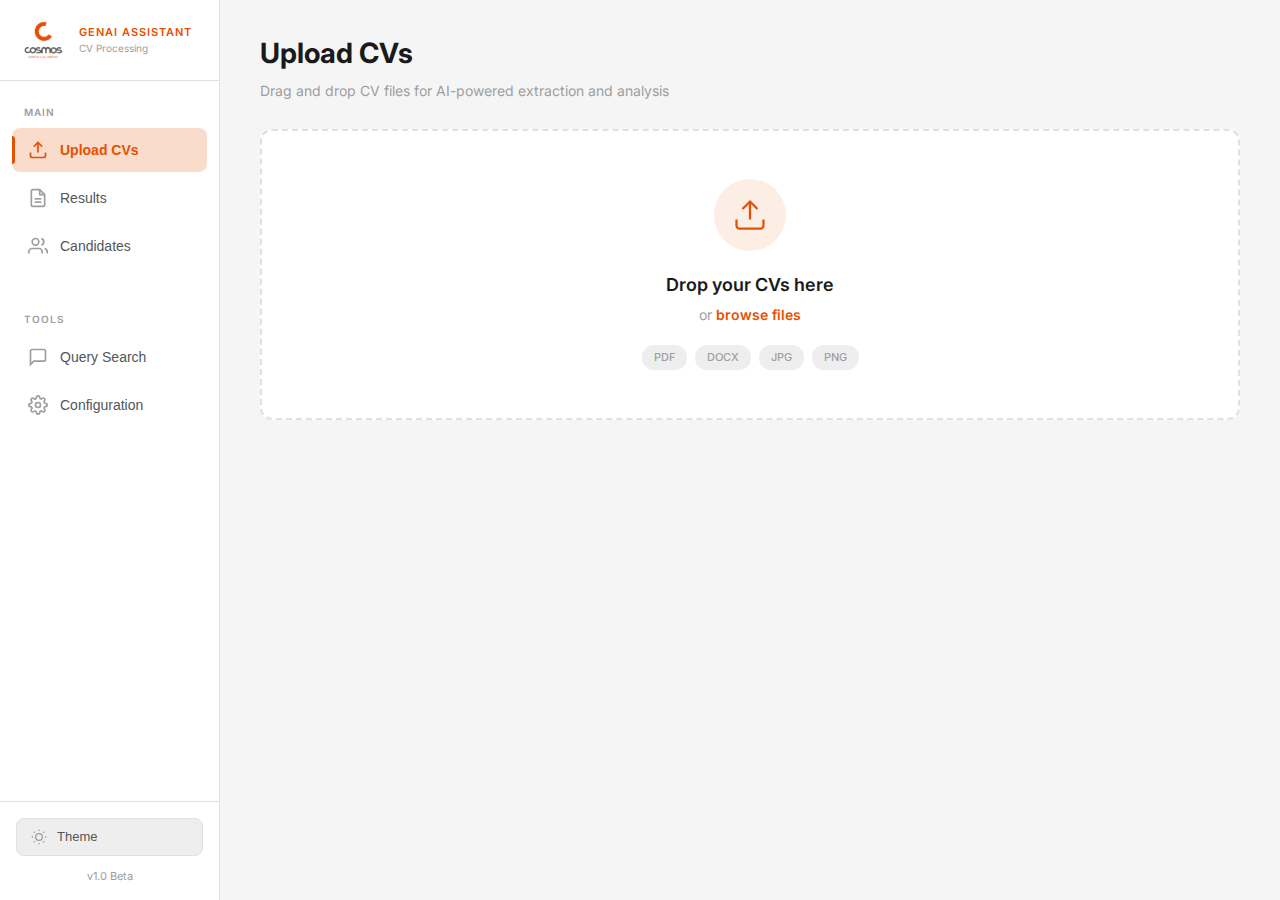
<file: frontend/testing/index.html>
<!DOCTYPE html>
<html lang="en" data-theme="light">
<head>
    <meta charset="UTF-8">
    <meta name="viewport" content="width=device-width, initial-scale=1.0">
    <title>Cosmos HR - CV Processing</title>
    <link rel="stylesheet" href="styles.css">
    <link rel="preconnect" href="https://fonts.googleapis.com">
    <link rel="preconnect" href="https://fonts.gstatic.com" crossorigin>
    <link href="https://fonts.googleapis.com/css2?family=Inter:wght@300;400;500;600;700;800&display=swap" rel="stylesheet">
</head>
<body>
    <div class="app-container">
        <!-- Left Sidebar Navigation - 15% width -->
        <nav class="sidebar">
            <div class="sidebar-header">
                <img src="logo.png" alt="Cosmos" class="logo-image">
                <div class="logo-text">
                    <span class="logo-name">GenAI Assistant</span>
                    <span class="logo-tagline">CV Processing</span>
                </div>
            </div>

            <div class="nav-section">
                <div class="nav-label-header">MAIN</div>

                <button class="nav-item active" data-page="upload">
                    <div class="nav-icon">
                        <svg viewBox="0 0 24 24" fill="none" stroke="currentColor" stroke-width="2">
                            <path d="M21 15v4a2 2 0 0 1-2 2H5a2 2 0 0 1-2-2v-4"></path>
                            <polyline points="17 8 12 3 7 8"></polyline>
                            <line x1="12" y1="3" x2="12" y2="15"></line>
                        </svg>
                    </div>
                    <span class="nav-text">Upload CVs</span>
                </button>

                <button class="nav-item" data-page="results">
                    <div class="nav-icon">
                        <svg viewBox="0 0 24 24" fill="none" stroke="currentColor" stroke-width="2">
                            <path d="M14 2H6a2 2 0 0 0-2 2v16a2 2 0 0 0 2 2h12a2 2 0 0 0 2-2V8z"></path>
                            <polyline points="14 2 14 8 20 8"></polyline>
                            <line x1="16" y1="13" x2="8" y2="13"></line>
                            <line x1="16" y1="17" x2="8" y2="17"></line>
                        </svg>
                    </div>
                    <span class="nav-text">Results</span>
                    <span class="nav-badge" id="resultsBadge" style="display: none;">0</span>
                </button>

                <button class="nav-item" data-page="candidates">
                    <div class="nav-icon">
                        <svg viewBox="0 0 24 24" fill="none" stroke="currentColor" stroke-width="2">
                            <path d="M17 21v-2a4 4 0 0 0-4-4H5a4 4 0 0 0-4 4v2"></path>
                            <circle cx="9" cy="7" r="4"></circle>
                            <path d="M23 21v-2a4 4 0 0 0-3-3.87"></path>
                            <path d="M16 3.13a4 4 0 0 1 0 7.75"></path>
                        </svg>
                    </div>
                    <span class="nav-text">Candidates</span>
                    <span class="nav-badge" id="candidatesBadge" style="display: none;">0</span>
                </button>
            </div>

            <div class="nav-section">
                <div class="nav-label-header">TOOLS</div>

                <button class="nav-item" data-page="chat">
                    <div class="nav-icon">
                        <svg viewBox="0 0 24 24" fill="none" stroke="currentColor" stroke-width="2">
                            <path d="M21 15a2 2 0 0 1-2 2H7l-4 4V5a2 2 0 0 1 2-2h14a2 2 0 0 1 2 2z"></path>
                        </svg>
                    </div>
                    <span class="nav-text">Query Search</span>
                </button>

                <button class="nav-item" data-page="prompt">
                    <div class="nav-icon">
                        <svg viewBox="0 0 24 24" fill="none" stroke="currentColor" stroke-width="2">
                            <circle cx="12" cy="12" r="3"></circle>
                            <path d="M19.4 15a1.65 1.65 0 0 0 .33 1.82l.06.06a2 2 0 0 1 0 2.83 2 2 0 0 1-2.83 0l-.06-.06a1.65 1.65 0 0 0-1.82-.33 1.65 1.65 0 0 0-1 1.51V21a2 2 0 0 1-2 2 2 2 0 0 1-2-2v-.09A1.65 1.65 0 0 0 9 19.4a1.65 1.65 0 0 0-1.82.33l-.06.06a2 2 0 0 1-2.83 0 2 2 0 0 1 0-2.83l.06-.06a1.65 1.65 0 0 0 .33-1.82 1.65 1.65 0 0 0-1.51-1H3a2 2 0 0 1-2-2 2 2 0 0 1 2-2h.09A1.65 1.65 0 0 0 4.6 9a1.65 1.65 0 0 0-.33-1.82l-.06-.06a2 2 0 0 1 0-2.83 2 2 0 0 1 2.83 0l.06.06a1.65 1.65 0 0 0 1.82.33H9a1.65 1.65 0 0 0 1-1.51V3a2 2 0 0 1 2-2 2 2 0 0 1 2 2v.09a1.65 1.65 0 0 0 1 1.51 1.65 1.65 0 0 0 1.82-.33l.06-.06a2 2 0 0 1 2.83 0 2 2 0 0 1 0 2.83l-.06.06a1.65 1.65 0 0 0-.33 1.82V9a1.65 1.65 0 0 0 1.51 1H21a2 2 0 0 1 2 2 2 2 0 0 1-2 2h-.09a1.65 1.65 0 0 0-1.51 1z"></path>
                        </svg>
                    </div>
                    <span class="nav-text">Configuration</span>
                </button>
            </div>

            <div class="sidebar-footer">
                <button class="theme-toggle" id="themeToggle" title="Toggle theme">
                    <svg class="sun-icon" viewBox="0 0 24 24" fill="none" stroke="currentColor" stroke-width="2">
                        <circle cx="12" cy="12" r="5"></circle>
                        <path d="M12 1v2M12 21v2M4.22 4.22l1.42 1.42M18.36 18.36l1.42 1.42M1 12h2M21 12h2M4.22 19.78l1.42-1.42M18.36 5.64l1.42-1.42"></path>
                    </svg>
                    <svg class="moon-icon" viewBox="0 0 24 24" fill="none" stroke="currentColor" stroke-width="2">
                        <path d="M21 12.79A9 9 0 1 1 11.21 3 7 7 0 0 0 21 12.79z"></path>
                    </svg>
                    <span>Theme</span>
                </button>
                <div class="version-info">v1.0 Beta</div>
            </div>
        </nav>

        <!-- Main Content Area -->
        <main class="main-area">
            <!-- Page Content -->
            <div class="page-wrapper">
                <!-- Upload Page -->
                <section class="page active" id="uploadPage">
                    <div class="page-header">
                        <h1>Upload CVs</h1>
                        <p>Drag and drop CV files for AI-powered extraction and analysis</p>
                    </div>

                    <div class="upload-area" id="dropzone">
                        <div class="upload-content">
                            <div class="upload-icon-wrapper">
                                <div class="upload-icon-bg"></div>
                                <svg class="upload-icon" viewBox="0 0 24 24" fill="none" stroke="currentColor" stroke-width="1.5">
                                    <path d="M21 15v4a2 2 0 0 1-2 2H5a2 2 0 0 1-2-2v-4"></path>
                                    <polyline points="17 8 12 3 7 8"></polyline>
                                    <line x1="12" y1="3" x2="12" y2="15"></line>
                                </svg>
                            </div>
                            <h3>Drop your CVs here</h3>
                            <p>or <label for="fileInput" class="browse-link">browse files</label></p>
                            <div class="file-types">
                                <span class="file-type-badge">PDF</span>
                                <span class="file-type-badge">DOCX</span>
                                <span class="file-type-badge">JPG</span>
                                <span class="file-type-badge">PNG</span>
                            </div>
                        </div>
                        <input type="file" id="fileInput" multiple accept=".pdf,.docx,.doc,.jpg,.jpeg,.png" style="display: none;">
                    </div>

                    <!-- File Queue -->
                    <div class="file-queue" id="fileQueue" style="display: none;">
                        <div class="queue-header">
                            <div class="queue-title">
                                <h3>Upload Queue</h3>
                                <span class="queue-count" id="queueCount">0 files</span>
                            </div>
                            <div class="queue-actions">
                                <button class="btn btn-ghost" id="clearQueue">Clear All</button>
                                <button class="btn btn-primary" id="startUpload">
                                    <svg viewBox="0 0 24 24" fill="none" stroke="currentColor" stroke-width="2">
                                        <polygon points="5 3 19 12 5 21 5 3"></polygon>
                                    </svg>
                                    Start Processing
                                </button>
                            </div>
                        </div>
                        <div class="queue-list" id="queueList"></div>
                    </div>

                    <!-- Processing Status -->
                    <div class="processing-section" id="processingStatus" style="display: none;">
                        <div class="section-header">
                            <h3>Processing Status</h3>
                            <div class="overall-stats">
                                <span class="stat-pill" id="completedCount">0 completed</span>
                                <span class="stat-pill processing" id="processingCount">0 processing</span>
                            </div>
                        </div>
                        <div class="status-grid" id="statusList"></div>
                    </div>
                </section>

                <!-- Results Page -->
                <section class="page" id="resultsPage">
                    <div class="page-header">
                        <h1>Extraction Results</h1>
                        <p>View extracted candidate information from processed CVs</p>
                    </div>

                    <div class="results-container" id="resultsContainer">
                        <div class="empty-state" id="noResults">
                            <div class="empty-icon">
                                <svg viewBox="0 0 24 24" fill="none" stroke="currentColor" stroke-width="1.5">
                                    <path d="M14 2H6a2 2 0 0 0-2 2v16a2 2 0 0 0 2 2h12a2 2 0 0 0 2-2V8z"></path>
                                    <polyline points="14 2 14 8 20 8"></polyline>
                                </svg>
                            </div>
                            <h3>No results yet</h3>
                            <p>Upload and process CVs to see extraction results</p>
                        </div>

                        <div class="candidate-tabs" id="candidateTabs" style="display: none;">
                            <div class="tabs-header" id="tabsHeader"></div>
                            <div class="tabs-content" id="tabsContent"></div>
                        </div>
                    </div>
                </section>

                <!-- Candidates Database Page -->
                <section class="page" id="candidatesPage">
                    <div class="page-header">
                        <div class="page-header-row">
                            <div>
                                <h1>Candidates Database</h1>
                                <p>All uploaded CVs organized by role</p>
                            </div>
                            <button class="btn btn-primary" id="refreshCandidates">
                                <svg viewBox="0 0 24 24" fill="none" stroke="currentColor" stroke-width="2">
                                    <polyline points="23 4 23 10 17 10"></polyline>
                                    <path d="M20.49 15a9 9 0 1 1-2.12-9.36L23 10"></path>
                                </svg>
                                Refresh
                            </button>
                        </div>
                    </div>

                    <!-- Search and Filter -->
                    <div class="candidates-toolbar">
                        <div class="search-box">
                            <svg viewBox="0 0 24 24" fill="none" stroke="currentColor" stroke-width="2">
                                <circle cx="11" cy="11" r="8"></circle>
                                <line x1="21" y1="21" x2="16.65" y2="16.65"></line>
                            </svg>
                            <input type="text" id="candidateSearch" placeholder="Search candidates...">
                        </div>
                        <div class="filter-group">
                            <select id="roleFilter">
                                <option value="">All Roles</option>
                            </select>
                            <select id="sortOrder">
                                <option value="newest">Newest First</option>
                                <option value="oldest">Oldest First</option>
                                <option value="name">Name A-Z</option>
                            </select>
                        </div>
                    </div>

                    <!-- Candidates Loading State -->
                    <div class="candidates-loading" id="candidatesLoading" style="display: none;">
                        <div class="spinner"></div>
                        <span>Loading candidates...</span>
                    </div>

                    <!-- Candidates Empty State -->
                    <div class="candidates-empty" id="candidatesEmpty">
                        <div class="empty-icon">
                            <svg viewBox="0 0 24 24" fill="none" stroke="currentColor" stroke-width="1.5">
                                <path d="M17 21v-2a4 4 0 0 0-4-4H5a4 4 0 0 0-4 4v2"></path>
                                <circle cx="9" cy="7" r="4"></circle>
                                <path d="M23 21v-2a4 4 0 0 0-3-3.87"></path>
                                <path d="M16 3.13a4 4 0 0 1 0 7.75"></path>
                            </svg>
                        </div>
                        <h3>No candidates yet</h3>
                        <p>Upload CVs to see them here</p>
                    </div>

                    <!-- Candidates List by Role -->
                    <div class="candidates-by-role" id="candidatesByRole"></div>

                    <!-- Delete Confirmation Modal -->
                    <div class="modal-overlay" id="deleteModal" style="display: none;">
                        <div class="modal">
                            <div class="modal-header">
                                <h3>Delete Candidate</h3>
                                <button class="modal-close" id="closeDeleteModal">&times;</button>
                            </div>
                            <div class="modal-body">
                                <p>Are you sure you want to delete <strong id="deleteCandidateName"></strong>?</p>
                                <p class="modal-warning">This action cannot be undone.</p>
                            </div>
                            <div class="modal-footer">
                                <button class="btn btn-ghost" id="cancelDelete">Cancel</button>
                                <button class="btn btn-danger" id="confirmDelete">Delete</button>
                            </div>
                        </div>
                    </div>
                </section>

                <!-- Chat/Query Page -->
                <section class="page" id="chatPage">
                    <div class="page-header">
                        <h1>Query Search</h1>
                        <p>Search candidates using natural language in Greek or English</p>
                    </div>

                    <div class="chat-container">
                        <div class="chat-messages" id="chatMessages">
                            <div class="message system">
                                <div class="message-content">
                                    <p>Ask questions about candidates in Greek or English. <strong>🤖 HR Intelligence</strong> will analyze and rank results:</p>
                                    <div class="example-queries">
                                        <button class="example-query">"Candidates with Excel experience"</button>
                                        <button class="example-query">"Υποψήφιοι με SAP"</button>
                                        <button class="example-query">"Λογιστές με 5+ χρόνια εμπειρίας"</button>
                                        <button class="example-query">"Mechanical engineers with Python"</button>
                                    </div>
                                </div>
                            </div>
                        </div>
                        <div class="chat-input-area">
                            <input type="text" id="chatInput" placeholder="Type your query..." autocomplete="off">
                            <button class="btn btn-primary btn-icon" id="sendMessage">
                                <svg viewBox="0 0 24 24" fill="none" stroke="currentColor" stroke-width="2">
                                    <line x1="22" y1="2" x2="11" y2="13"></line>
                                    <polygon points="22 2 15 22 11 13 2 9 22 2"></polygon>
                                </svg>
                            </button>
                        </div>
                    </div>
                </section>

                <!-- Configuration Page -->
                <section class="page" id="promptPage">
                    <div class="page-header">
                        <h1>LLM Configuration</h1>
                        <p>AI extraction rules, mappings, and classification settings</p>
                    </div>

                    <div class="config-grid">
                        <div class="config-card">
                            <div class="config-card-header">
                                <svg viewBox="0 0 24 24" fill="none" stroke="currentColor" stroke-width="2">
                                    <path d="M14.7 6.3a1 1 0 0 0 0 1.4l1.6 1.6a1 1 0 0 0 1.4 0l3.77-3.77a6 6 0 0 1-7.94 7.94l-6.91 6.91a2.12 2.12 0 0 1-3-3l6.91-6.91a6 6 0 0 1 7.94-7.94l-3.76 3.76z"></path>
                                </svg>
                                <h3>Extraction Rules</h3>
                            </div>
                            <div class="config-card-content">
                                <ul class="rule-list">
                                    <li>Extract text EXACTLY as written in CV</li>
                                    <li>Never use "Unknown" placeholders</li>
                                    <li>Keep original Greek text intact</li>
                                    <li>Extract skills from job descriptions</li>
                                    <li>Map certifications vs training correctly</li>
                                </ul>
                            </div>
                        </div>

                        <div class="config-card">
                            <div class="config-card-header">
                                <svg viewBox="0 0 24 24" fill="none" stroke="currentColor" stroke-width="2">
                                    <polyline points="22 12 18 12 15 21 9 3 6 12 2 12"></polyline>
                                </svg>
                                <h3>Data Classification</h3>
                            </div>
                            <div class="config-card-content">
                                <div class="classification-grid">
                                    <div class="class-item"><span class="class-badge software">Software</span> Excel, SAP, AutoCAD</div>
                                    <div class="class-item"><span class="class-badge cert">Certifications</span> ISO, PMP, AWS Certified</div>
                                    <div class="class-item"><span class="class-badge training">Training</span> Seminars, workshops</div>
                                    <div class="class-item"><span class="class-badge skill">Skills</span> Technical & soft skills</div>
                                </div>
                            </div>
                        </div>

                        <div class="config-card">
                            <div class="config-card-header">
                                <svg viewBox="0 0 24 24" fill="none" stroke="currentColor" stroke-width="2">
                                    <circle cx="12" cy="12" r="10"></circle>
                                    <path d="M2 12h20M12 2a15.3 15.3 0 0 1 4 10 15.3 15.3 0 0 1-4 10 15.3 15.3 0 0 1-4-10 15.3 15.3 0 0 1 4-10z"></path>
                                </svg>
                                <h3>Greek Mappings</h3>
                            </div>
                            <div class="config-card-content">
                                <div class="mapping-list">
                                    <div class="mapping-row"><span>Skill Levels</span><span class="mapping-value">beginner...expert</span></div>
                                    <div class="mapping-row"><span>Language Proficiency</span><span class="mapping-value">A1...C2, native</span></div>
                                    <div class="mapping-row"><span>Military Status</span><span class="mapping-value">completed, exempt</span></div>
                                </div>
                            </div>
                        </div>
                    </div>
                </section>
            </div>
        </main>
    </div>

    <script src="app.js"></script>
</body>
</html>
</file>
<file: frontend/testing/styles.css>
/* =============================================================================
   Cosmos HR - CV Processing UI
   Brand Colors: Orange #E65100, Gray #53565A
   Left sidebar navigation (15% width)
   ============================================================================= */

/* CSS Variables - Cosmos Brand */
:root {
    /* Cosmos Brand Colors */
    --cosmos-orange: #E65100;
    --cosmos-orange-dark: #BF4400;
    --cosmos-orange-light: #FF6D1A;
    --cosmos-gray: #53565A;
    --cosmos-gray-light: #707479;
    --cosmos-gray-dark: #3D3F42;

    /* Accent = Cosmos Orange */
    --accent: var(--cosmos-orange);
    --accent-dark: var(--cosmos-orange-dark);
    --accent-light: var(--cosmos-orange-light);
    --accent-glow: rgba(230, 81, 0, 0.2);

    /* Light Theme */
    --bg-primary: #F5F5F5;
    --bg-secondary: #FFFFFF;
    --bg-tertiary: #EEEEEE;
    --bg-card: #FFFFFF;
    --bg-glass: rgba(255, 255, 255, 0.95);
    --bg-sidebar: #FFFFFF;

    --text-primary: #1A1A1A;
    --text-secondary: var(--cosmos-gray);
    --text-muted: #9E9E9E;
    --text-sidebar: var(--cosmos-gray);
    --text-sidebar-muted: #9E9E9E;

    --border-color: #E0E0E0;
    --border-light: #F0F0F0;

    --shadow-sm: 0 1px 3px rgba(0, 0, 0, 0.08);
    --shadow-md: 0 4px 12px rgba(0, 0, 0, 0.1);
    --shadow-lg: 0 8px 30px rgba(0, 0, 0, 0.12);
    --shadow-glow: 0 4px 20px var(--accent-glow);

    /* Status Colors */
    --success: #4CAF50;
    --success-bg: rgba(76, 175, 80, 0.1);
    --warning: #FF9800;
    --warning-bg: rgba(255, 152, 0, 0.1);
    --error: #F44336;
    --error-bg: rgba(244, 67, 54, 0.1);
    --info: #2196F3;
    --info-bg: rgba(33, 150, 243, 0.1);

    /* Sizing */
    --sidebar-width: 15%;
    --sidebar-min-width: 220px;
    --radius-sm: 6px;
    --radius-md: 8px;
    --radius-lg: 12px;
    --radius-xl: 16px;

    /* Transitions */
    --transition-fast: 150ms ease;
    --transition-normal: 250ms ease;
    --transition-slow: 400ms ease;
}

/* Dark Theme */
[data-theme="dark"] {
    --bg-primary: #1A1A1A;
    --bg-secondary: #242424;
    --bg-tertiary: #2E2E2E;
    --bg-card: #242424;
    --bg-glass: rgba(36, 36, 36, 0.95);
    --bg-sidebar: #1A1A1A;

    --text-primary: #FAFAFA;
    --text-secondary: #BDBDBD;
    --text-muted: #757575;
    --text-sidebar: #FAFAFA;
    --text-sidebar-muted: #9E9E9E;

    --border-color: #424242;
    --border-light: #333333;

    --shadow-sm: 0 1px 3px rgba(0, 0, 0, 0.3);
    --shadow-md: 0 4px 12px rgba(0, 0, 0, 0.4);
    --shadow-lg: 0 8px 30px rgba(0, 0, 0, 0.5);
}

/* Reset */
*, *::before, *::after {
    box-sizing: border-box;
    margin: 0;
    padding: 0;
}

html {
    font-size: 16px;
    -webkit-font-smoothing: antialiased;
    -moz-osx-font-smoothing: grayscale;
}

body {
    font-family: 'Inter', -apple-system, BlinkMacSystemFont, 'Segoe UI', sans-serif;
    background: var(--bg-primary);
    color: var(--text-primary);
    line-height: 1.5;
    height: 100vh;
    overflow: hidden;
}

/* App Container - Sidebar on LEFT */
.app-container {
    display: flex;
    height: 100vh;
    overflow: hidden;
}

/* =============================================================================
   LEFT SIDEBAR - 15% WIDTH - COSMOS STYLE
   ============================================================================= */
.sidebar {
    width: var(--sidebar-width);
    min-width: var(--sidebar-min-width);
    background: var(--bg-sidebar);
    border-right: 1px solid var(--border-color);
    display: flex;
    flex-direction: column;
    padding: 0;
    height: 100%;
    overflow-y: auto;
}

/* Sidebar Header / Logo */
.sidebar-header {
    display: flex;
    align-items: center;
    gap: 12px;
    padding: 20px;
    border-bottom: 1px solid var(--border-color);
}

.logo-image {
    height: 40px;
    width: auto;
}

.logo-text {
    display: flex;
    flex-direction: column;
}

.logo-name {
    font-size: 11px;
    font-weight: 600;
    letter-spacing: 1px;
    color: var(--accent);
    text-transform: uppercase;
}

.logo-tagline {
    font-size: 10px;
    color: var(--text-muted);
}

/* Navigation Section */
.nav-section {
    padding: 16px 12px;
}

.nav-label-header {
    font-size: 10px;
    font-weight: 600;
    letter-spacing: 1px;
    color: var(--text-muted);
    padding: 8px 12px;
    text-transform: uppercase;
}

/* Navigation Items */
.nav-item {
    display: flex;
    align-items: center;
    gap: 12px;
    width: 100%;
    padding: 12px 16px;
    background: transparent;
    border: none;
    border-radius: var(--radius-md);
    cursor: pointer;
    transition: all var(--transition-fast);
    margin-bottom: 4px;
    position: relative;
}

.nav-item:hover {
    background: var(--bg-tertiary);
}

.nav-item.active {
    background: var(--accent-glow);
}

.nav-item.active::before {
    content: '';
    position: absolute;
    left: 0;
    top: 50%;
    transform: translateY(-50%);
    width: 3px;
    height: 28px;
    background: var(--accent);
    border-radius: 0 3px 3px 0;
}

.nav-icon {
    width: 20px;
    height: 20px;
    display: flex;
    align-items: center;
    justify-content: center;
    flex-shrink: 0;
}

.nav-icon svg {
    width: 20px;
    height: 20px;
    color: var(--text-muted);
    transition: color var(--transition-fast);
}

.nav-text {
    font-size: 14px;
    font-weight: 500;
    color: var(--text-sidebar);
    white-space: nowrap;
    text-align: left;
}

.nav-item:hover .nav-icon svg {
    color: var(--text-secondary);
}

.nav-item.active .nav-icon svg {
    color: var(--accent);
}

.nav-item.active .nav-text {
    color: var(--accent);
    font-weight: 600;
}

/* Navigation Badge */
.nav-badge {
    margin-left: auto;
    min-width: 20px;
    height: 20px;
    background: var(--accent);
    color: white;
    font-size: 11px;
    font-weight: 600;
    border-radius: 10px;
    display: flex;
    align-items: center;
    justify-content: center;
    padding: 0 6px;
}

/* Sidebar Footer */
.sidebar-footer {
    margin-top: auto;
    padding: 16px;
    border-top: 1px solid var(--border-color);
}

.theme-toggle {
    display: flex;
    align-items: center;
    gap: 10px;
    width: 100%;
    padding: 10px 14px;
    background: var(--bg-tertiary);
    border: 1px solid var(--border-color);
    border-radius: var(--radius-md);
    cursor: pointer;
    transition: all var(--transition-fast);
    margin-bottom: 12px;
}

.theme-toggle:hover {
    background: var(--bg-primary);
    border-color: var(--accent);
}

.theme-toggle svg {
    width: 16px;
    height: 16px;
    color: var(--text-muted);
}

.theme-toggle span {
    font-size: 13px;
    font-weight: 500;
    color: var(--text-secondary);
}

.theme-toggle .sun-icon { display: block; }
.theme-toggle .moon-icon { display: none; }

[data-theme="dark"] .theme-toggle .sun-icon { display: none; }
[data-theme="dark"] .theme-toggle .moon-icon { display: block; color: var(--accent); }

.version-info {
    font-size: 11px;
    color: var(--text-muted);
    text-align: center;
}

/* =============================================================================
   MAIN CONTENT AREA
   ============================================================================= */
.main-area {
    flex: 1;
    display: flex;
    flex-direction: column;
    overflow: hidden;
    background: var(--bg-primary);
    height: 100%;
    min-height: 0; /* Important for flex children to scroll */
}

/* Page Wrapper - This is the scrollable container */
.page-wrapper {
    flex: 1;
    overflow-y: auto;
    overflow-x: hidden;
    padding: 32px 40px;
    min-height: 0; /* Important for flex children to scroll */
}

.page {
    display: none;
    animation: fadeIn 0.25s ease;
    max-width: 1200px;
    padding-bottom: 40px; /* Extra space at bottom for scrolling */
}

.page.active {
    display: block;
}

@keyframes fadeIn {
    from { opacity: 0; transform: translateY(4px); }
    to { opacity: 1; transform: translateY(0); }
}

/* Page Header */
.page-header {
    margin-bottom: 28px;
}

.page-header h1 {
    font-size: 28px;
    font-weight: 700;
    color: var(--text-primary);
    margin-bottom: 6px;
}

.page-header p {
    font-size: 14px;
    color: var(--text-muted);
}

/* =============================================================================
   BUTTONS - COSMOS STYLE
   ============================================================================= */
.btn {
    display: inline-flex;
    align-items: center;
    justify-content: center;
    gap: 8px;
    padding: 10px 20px;
    font-size: 14px;
    font-weight: 500;
    border-radius: var(--radius-md);
    border: none;
    cursor: pointer;
    transition: all var(--transition-fast);
}

.btn svg {
    width: 16px;
    height: 16px;
}

.btn-primary {
    background: var(--accent);
    color: white;
}

.btn-primary:hover {
    background: var(--accent-dark);
    transform: translateY(-1px);
    box-shadow: var(--shadow-md);
}

.btn-ghost {
    background: transparent;
    color: var(--text-secondary);
    border: 1px solid var(--border-color);
}

.btn-ghost:hover {
    background: var(--bg-tertiary);
    color: var(--text-primary);
}

.btn-icon {
    padding: 10px;
}

.btn:disabled {
    opacity: 0.5;
    cursor: not-allowed;
    transform: none;
}

/* =============================================================================
   UPLOAD AREA
   ============================================================================= */
.upload-area {
    background: var(--bg-card);
    border: 2px dashed var(--border-color);
    border-radius: var(--radius-lg);
    padding: 48px 32px;
    text-align: center;
    cursor: pointer;
    transition: all var(--transition-normal);
}

.upload-area:hover,
.upload-area.dragover {
    border-color: var(--accent);
    background: var(--accent-glow);
}

.upload-content {
    pointer-events: none;
}

.upload-icon-wrapper {
    position: relative;
    width: 72px;
    height: 72px;
    margin: 0 auto 20px;
}

.upload-icon-bg {
    position: absolute;
    inset: 0;
    background: var(--accent);
    border-radius: 50%;
    opacity: 0.1;
    animation: pulse 2s ease-in-out infinite;
}

@keyframes pulse {
    0%, 100% { transform: scale(1); opacity: 0.1; }
    50% { transform: scale(1.1); opacity: 0.05; }
}

.upload-icon {
    position: relative;
    width: 100%;
    height: 100%;
    padding: 18px;
    color: var(--accent);
}

.upload-content h3 {
    font-size: 18px;
    font-weight: 600;
    color: var(--text-primary);
    margin-bottom: 6px;
}

.upload-content p {
    font-size: 14px;
    color: var(--text-muted);
}

.browse-link {
    color: var(--accent);
    font-weight: 600;
    cursor: pointer;
    pointer-events: auto;
}

.browse-link:hover {
    text-decoration: underline;
}

.file-types {
    display: flex;
    justify-content: center;
    gap: 8px;
    margin-top: 20px;
}

.file-type-badge {
    font-size: 11px;
    font-weight: 500;
    padding: 4px 12px;
    background: var(--bg-tertiary);
    color: var(--text-muted);
    border-radius: 12px;
}

/* =============================================================================
   FILE QUEUE
   ============================================================================= */
.file-queue {
    margin-top: 24px;
    background: var(--bg-card);
    border-radius: var(--radius-lg);
    border: 1px solid var(--border-color);
    overflow: hidden;
}

.queue-header {
    display: flex;
    align-items: center;
    justify-content: space-between;
    padding: 16px 20px;
    border-bottom: 1px solid var(--border-color);
    background: var(--bg-tertiary);
}

.queue-title {
    display: flex;
    align-items: center;
    gap: 12px;
}

.queue-title h3 {
    font-size: 15px;
    font-weight: 600;
    color: var(--text-primary);
}

.queue-count {
    font-size: 12px;
    color: var(--accent);
    font-weight: 600;
    padding: 4px 10px;
    background: var(--accent-glow);
    border-radius: 12px;
}

.queue-actions {
    display: flex;
    gap: 10px;
}

.queue-list {
    padding: 12px;
    max-height: 240px;
    overflow-y: auto;
}

.queue-item {
    display: flex;
    align-items: center;
    gap: 14px;
    padding: 12px 14px;
    border-radius: var(--radius-md);
    transition: background var(--transition-fast);
}

.queue-item:hover {
    background: var(--bg-tertiary);
}

.queue-item-icon {
    width: 40px;
    height: 40px;
    background: var(--accent);
    border-radius: var(--radius-sm);
    display: flex;
    align-items: center;
    justify-content: center;
    color: white;
    flex-shrink: 0;
}

.queue-item-icon svg {
    width: 18px;
    height: 18px;
}

.queue-item-info {
    flex: 1;
    min-width: 0;
}

.queue-item-name {
    font-size: 14px;
    font-weight: 500;
    color: var(--text-primary);
    white-space: nowrap;
    overflow: hidden;
    text-overflow: ellipsis;
}

.queue-item-size {
    font-size: 12px;
    color: var(--text-muted);
    margin-top: 2px;
}

.queue-item-remove {
    width: 28px;
    height: 28px;
    border: none;
    background: transparent;
    color: var(--text-muted);
    cursor: pointer;
    border-radius: var(--radius-sm);
    display: flex;
    align-items: center;
    justify-content: center;
    transition: all var(--transition-fast);
}

.queue-item-remove:hover {
    background: var(--error-bg);
    color: var(--error);
}

.queue-item-remove svg {
    width: 16px;
    height: 16px;
}

/* =============================================================================
   PROCESSING STATUS
   ============================================================================= */
.processing-section {
    margin-top: 24px;
}

.section-header {
    display: flex;
    align-items: center;
    justify-content: space-between;
    margin-bottom: 16px;
}

.section-header h3 {
    font-size: 16px;
    font-weight: 600;
    color: var(--text-primary);
}

.overall-stats {
    display: flex;
    gap: 8px;
}

.stat-pill {
    font-size: 12px;
    font-weight: 500;
    padding: 6px 12px;
    background: var(--success-bg);
    color: var(--success);
    border-radius: 12px;
}

.stat-pill.processing {
    background: var(--info-bg);
    color: var(--info);
}

/* Status Grid */
.status-grid {
    display: grid;
    gap: 12px;
}

.status-card {
    display: flex;
    align-items: center;
    gap: 16px;
    padding: 16px 20px;
    background: var(--bg-card);
    border-radius: var(--radius-lg);
    border: 1px solid var(--border-color);
    transition: all var(--transition-fast);
}

.status-card.processing {
    border-color: var(--accent);
    box-shadow: 0 0 0 1px var(--accent-glow);
}

.status-card.completed {
    border-color: var(--success);
}

.status-card.failed {
    border-color: var(--error);
}

.status-icon {
    width: 44px;
    height: 44px;
    border-radius: var(--radius-md);
    display: flex;
    align-items: center;
    justify-content: center;
    flex-shrink: 0;
    background: var(--bg-tertiary);
    color: var(--text-muted);
}

.status-icon svg {
    width: 20px;
    height: 20px;
}

.status-card.processing .status-icon {
    background: var(--accent-glow);
    color: var(--accent);
}

.status-card.completed .status-icon {
    background: var(--success-bg);
    color: var(--success);
}

.status-card.failed .status-icon {
    background: var(--error-bg);
    color: var(--error);
}

.status-info {
    flex: 1;
    min-width: 0;
}

.status-filename {
    font-size: 14px;
    font-weight: 500;
    color: var(--text-primary);
    white-space: nowrap;
    overflow: hidden;
    text-overflow: ellipsis;
    margin-bottom: 4px;
}

.status-step {
    font-size: 13px;
    color: var(--text-muted);
}

.status-meta {
    display: flex;
    flex-direction: column;
    align-items: flex-end;
    gap: 6px;
}

.status-time {
    font-size: 22px;
    font-weight: 700;
    color: var(--accent);
    font-variant-numeric: tabular-nums;
}

.status-progress {
    width: 100px;
    height: 4px;
    background: var(--border-color);
    border-radius: 2px;
    overflow: hidden;
}

.status-progress-fill {
    height: 100%;
    background: var(--accent);
    border-radius: 2px;
    transition: width 0.3s ease;
}

.status-card.completed .status-progress-fill {
    background: var(--success);
}

.status-card.failed .status-progress-fill {
    background: var(--error);
}

/* Spinner - Smooth continuous rotation */
.spinner {
    width: 22px;
    height: 22px;
    border: 2.5px solid var(--border-color);
    border-top-color: var(--accent);
    border-right-color: var(--accent);
    border-radius: 50%;
    animation: spin 1s cubic-bezier(0.5, 0.1, 0.5, 0.9) infinite;
}

@keyframes spin {
    0% { transform: rotate(0deg); }
    100% { transform: rotate(360deg); }
}

/* =============================================================================
   EMPTY STATE
   ============================================================================= */
.empty-state {
    display: flex;
    flex-direction: column;
    align-items: center;
    justify-content: center;
    padding: 64px 32px;
    text-align: center;
}

.empty-icon {
    width: 64px;
    height: 64px;
    margin-bottom: 20px;
    color: var(--text-muted);
    opacity: 0.4;
}

.empty-icon svg {
    width: 100%;
    height: 100%;
}

.empty-state h3 {
    font-size: 18px;
    font-weight: 600;
    color: var(--text-primary);
    margin-bottom: 6px;
}

.empty-state p {
    font-size: 14px;
    color: var(--text-muted);
}

/* =============================================================================
   RESULTS CONTAINER
   ============================================================================= */
.results-container {
    background: var(--bg-card);
    border-radius: var(--radius-lg);
    border: 1px solid var(--border-color);
    min-height: 400px;
}

/* Candidate Tabs */
.candidate-tabs {
    display: flex;
    flex-direction: column;
}

.tabs-header {
    display: flex;
    gap: 0;
    padding: 0;
    border-bottom: 1px solid var(--border-color);
    overflow-x: auto;
    background: var(--bg-tertiary);
}

.tab-button {
    display: flex;
    align-items: center;
    gap: 8px;
    padding: 14px 20px;
    background: transparent;
    border: none;
    border-bottom: 2px solid transparent;
    color: var(--text-secondary);
    font-size: 14px;
    font-weight: 500;
    cursor: pointer;
    transition: all var(--transition-fast);
    white-space: nowrap;
    margin-bottom: -1px;
}

.tab-button:hover {
    color: var(--text-primary);
    background: var(--bg-card);
}

.tab-button.active {
    color: var(--accent);
    border-bottom-color: var(--accent);
    background: var(--bg-card);
}

.tab-button .time-badge {
    font-size: 10px;
    padding: 3px 8px;
    background: var(--accent-glow);
    color: var(--accent);
    border-radius: 10px;
    font-weight: 600;
}

.tabs-content {
    padding: 24px;
}

.tab-panel {
    display: none;
    animation: fadeIn 0.25s ease;
}

.tab-panel.active {
    display: block;
}

/* =============================================================================
   EXTRACTION RESULT CARD (Results Page)
   ============================================================================= */
.extraction-result {
    display: block;
}

.candidate-header {
    display: flex;
    justify-content: space-between;
    align-items: flex-start;
    margin-bottom: 24px;
    padding-bottom: 24px;
    border-bottom: 1px solid var(--border-color);
}

.candidate-info h2 {
    font-size: 24px;
    font-weight: 700;
    color: var(--text-primary);
    margin-bottom: 8px;
}

.candidate-meta {
    display: flex;
    flex-wrap: wrap;
    gap: 16px;
    font-size: 13px;
    color: var(--text-secondary);
}

.candidate-meta span {
    display: flex;
    align-items: center;
    gap: 6px;
}

.candidate-meta svg {
    width: 14px;
    height: 14px;
    color: var(--accent);
}

.candidate-scores {
    display: flex;
    gap: 12px;
}

.score-card {
    text-align: center;
    padding: 12px 20px;
    background: var(--bg-tertiary);
    border-radius: var(--radius-md);
}

.score-value {
    font-size: 24px;
    font-weight: 700;
    color: var(--accent);
}

.score-label {
    font-size: 10px;
    color: var(--text-muted);
    text-transform: uppercase;
    letter-spacing: 0.5px;
    margin-top: 2px;
}

/* Stats Grid */
.stats-grid {
    display: grid;
    grid-template-columns: repeat(auto-fit, minmax(90px, 1fr));
    gap: 10px;
    margin-bottom: 24px;
}

.stat-card {
    text-align: center;
    padding: 14px 10px;
    background: var(--bg-tertiary);
    border-radius: var(--radius-md);
}

.stat-value {
    font-size: 24px;
    font-weight: 700;
    color: var(--accent);
}

.stat-label {
    font-size: 10px;
    color: var(--text-muted);
    text-transform: uppercase;
    margin-top: 2px;
}

/* Data Sections */
.data-section {
    margin-bottom: 24px;
}

.data-section h3 {
    font-size: 15px;
    font-weight: 600;
    color: var(--text-primary);
    margin-bottom: 14px;
    display: flex;
    align-items: center;
    gap: 8px;
}

.data-section h3 .count {
    font-size: 13px;
    color: var(--text-muted);
    font-weight: 400;
}

/* Personal Grid */
.personal-grid {
    display: grid;
    grid-template-columns: repeat(auto-fit, minmax(180px, 1fr));
    gap: 14px;
}

.personal-item {
    display: flex;
    flex-direction: column;
    gap: 2px;
}

.personal-label {
    font-size: 10px;
    color: var(--text-muted);
    text-transform: uppercase;
    letter-spacing: 0.5px;
}

.personal-value {
    font-size: 14px;
    color: var(--text-primary);
    font-weight: 500;
}

/* Item Cards */
.item-card {
    padding: 14px 16px;
    background: var(--bg-tertiary);
    border-radius: var(--radius-md);
    border-left: 3px solid var(--accent);
    margin-bottom: 10px;
}

.item-card:last-child {
    margin-bottom: 0;
}

.item-header {
    display: flex;
    justify-content: space-between;
    align-items: flex-start;
    margin-bottom: 4px;
}

.item-title {
    font-size: 14px;
    font-weight: 600;
    color: var(--text-primary);
}

.item-date {
    font-size: 12px;
    color: var(--accent);
    font-weight: 500;
}

.item-subtitle {
    font-size: 13px;
    color: var(--text-secondary);
    margin-bottom: 4px;
}

.item-description {
    font-size: 12px;
    color: var(--text-muted);
    line-height: 1.5;
}

/* Skills Grid */
.skills-grid {
    display: flex;
    flex-wrap: wrap;
    gap: 8px;
}

.skill-tag {
    display: inline-flex;
    align-items: center;
    gap: 6px;
    padding: 6px 12px;
    background: var(--bg-tertiary);
    border: 1px solid var(--border-color);
    border-radius: 16px;
    font-size: 13px;
    color: var(--text-primary);
}

.skill-tag.technical {
    background: var(--accent-glow);
    border-color: var(--accent);
    color: var(--accent);
}

.skill-tag.soft {
    background: rgba(156, 39, 176, 0.1);
    border-color: rgba(156, 39, 176, 0.3);
    color: #9C27B0;
}

.skill-level {
    font-size: 10px;
    color: var(--text-muted);
    padding: 2px 6px;
    background: rgba(0, 0, 0, 0.05);
    border-radius: 4px;
}

[data-theme="dark"] .skill-level {
    background: rgba(255, 255, 255, 0.1);
}

/* Languages Grid */
.languages-grid {
    display: grid;
    grid-template-columns: repeat(auto-fit, minmax(160px, 1fr));
    gap: 10px;
}

.language-card {
    display: flex;
    justify-content: space-between;
    align-items: center;
    padding: 12px 16px;
    background: var(--bg-tertiary);
    border-radius: var(--radius-md);
}

.language-name {
    font-size: 14px;
    font-weight: 500;
    color: var(--text-primary);
}

.language-level {
    font-size: 13px;
    color: var(--accent);
    font-weight: 600;
}

/* Software/License Tags */
.software-grid,
.license-grid {
    display: flex;
    flex-wrap: wrap;
    gap: 8px;
}

.software-tag,
.license-tag {
    display: inline-flex;
    align-items: center;
    gap: 6px;
    padding: 6px 12px;
    background: var(--info-bg);
    border: 1px solid rgba(33, 150, 243, 0.3);
    border-radius: 16px;
    font-size: 13px;
    color: var(--info);
}

.license-tag {
    background: rgba(233, 30, 99, 0.1);
    border-color: rgba(233, 30, 99, 0.3);
    color: #E91E63;
}

/* =============================================================================
   CONFIG CARDS
   ============================================================================= */
.config-grid {
    display: grid;
    grid-template-columns: repeat(auto-fit, minmax(300px, 1fr));
    gap: 20px;
}

.config-card {
    background: var(--bg-card);
    border-radius: var(--radius-lg);
    border: 1px solid var(--border-color);
    overflow: hidden;
}

.config-card-header {
    display: flex;
    align-items: center;
    gap: 12px;
    padding: 16px 20px;
    background: var(--bg-tertiary);
    border-bottom: 1px solid var(--border-color);
}

.config-card-header svg {
    width: 20px;
    height: 20px;
    color: var(--accent);
}

.config-card-header h3 {
    font-size: 14px;
    font-weight: 600;
    color: var(--text-primary);
}

.config-card-content {
    padding: 20px;
}

.rule-list {
    list-style: none;
}

.rule-list li {
    font-size: 13px;
    color: var(--text-secondary);
    padding: 8px 0;
    border-bottom: 1px solid var(--border-light);
    padding-left: 18px;
    position: relative;
}

.rule-list li::before {
    content: "";
    position: absolute;
    left: 0;
    top: 50%;
    transform: translateY(-50%);
    width: 6px;
    height: 6px;
    background: var(--accent);
    border-radius: 50%;
}

.rule-list li:last-child {
    border-bottom: none;
}

.classification-grid {
    display: flex;
    flex-direction: column;
    gap: 10px;
}

.class-item {
    font-size: 13px;
    color: var(--text-secondary);
    display: flex;
    align-items: center;
    gap: 10px;
}

.class-badge {
    font-size: 10px;
    font-weight: 600;
    padding: 4px 10px;
    border-radius: 12px;
}

.class-badge.software { background: var(--info-bg); color: var(--info); }
.class-badge.cert { background: var(--success-bg); color: var(--success); }
.class-badge.training { background: var(--warning-bg); color: var(--warning); }
.class-badge.skill { background: var(--accent-glow); color: var(--accent); }

.mapping-list {
    display: flex;
    flex-direction: column;
    gap: 8px;
}

.mapping-row {
    display: flex;
    justify-content: space-between;
    font-size: 13px;
    padding: 8px 0;
    border-bottom: 1px solid var(--border-light);
}

.mapping-row:last-child {
    border-bottom: none;
}

.mapping-row span:first-child {
    color: var(--text-secondary);
}

.mapping-value {
    color: var(--accent);
    font-weight: 500;
}

/* =============================================================================
   CHAT CONTAINER
   ============================================================================= */
.chat-container {
    background: var(--bg-card);
    border-radius: var(--radius-lg);
    border: 1px solid var(--border-color);
    overflow: hidden;
    display: flex;
    flex-direction: column;
    height: 500px;
}

.chat-messages {
    flex: 1;
    padding: 20px;
    overflow-y: auto;
    background: var(--bg-primary);
}

.message {
    margin-bottom: 16px;
    max-width: 80%;
}

.message.user {
    margin-left: auto;
}

.message.system,
.message.assistant {
    margin-right: auto;
}

.message-content {
    padding: 14px 18px;
    border-radius: var(--radius-md);
    font-size: 14px;
    line-height: 1.5;
}

.message.user .message-content {
    background: var(--accent);
    color: white;
    border-bottom-right-radius: 4px;
}

.message.assistant .message-content {
    background: var(--bg-card);
    border: 1px solid var(--border-color);
    color: var(--text-primary);
    border-bottom-left-radius: 4px;
}

.message.system .message-content {
    background: var(--bg-tertiary);
    border: 1px solid var(--border-color);
    color: var(--text-secondary);
}

.example-queries {
    display: flex;
    flex-wrap: wrap;
    gap: 8px;
    margin-top: 12px;
}

.example-query {
    font-size: 12px;
    padding: 6px 12px;
    background: var(--bg-primary);
    border: 1px solid var(--border-color);
    border-radius: 16px;
    color: var(--text-muted);
    cursor: pointer;
    transition: all var(--transition-fast);
}

.example-query:hover {
    border-color: var(--accent);
    color: var(--accent);
}

.chat-input-area {
    display: flex;
    gap: 12px;
    padding: 16px 20px;
    border-top: 1px solid var(--border-color);
    background: var(--bg-card);
}

#chatInput {
    flex: 1;
    padding: 12px 16px;
    border: 1px solid var(--border-color);
    border-radius: var(--radius-md);
    font-size: 14px;
    background: var(--bg-primary);
    color: var(--text-primary);
    outline: none;
    transition: border-color var(--transition-fast);
}

#chatInput:focus {
    border-color: var(--accent);
}

#chatInput::placeholder {
    color: var(--text-muted);
}

/* =============================================================================
   SCROLLBAR - Always visible when content overflows
   ============================================================================= */
::-webkit-scrollbar {
    width: 10px;
    height: 10px;
}

::-webkit-scrollbar-track {
    background: var(--bg-tertiary);
    border-radius: 5px;
}

::-webkit-scrollbar-thumb {
    background: #9E9E9E;
    border-radius: 5px;
    border: 2px solid var(--bg-tertiary);
}

::-webkit-scrollbar-thumb:hover {
    background: var(--cosmos-gray);
}

/* Firefox scrollbar */
.page-wrapper,
.queue-list,
.chat-messages,
.tabs-header {
    scrollbar-width: auto;
    scrollbar-color: #9E9E9E var(--bg-tertiary);
}

/* =============================================================================
   CANDIDATES DATABASE PAGE
   ============================================================================= */
.page-header-row {
    display: flex;
    justify-content: space-between;
    align-items: flex-start;
    gap: 20px;
}

.candidates-toolbar {
    display: flex;
    gap: 16px;
    margin-bottom: 24px;
    flex-wrap: wrap;
}

.search-box {
    flex: 1;
    min-width: 250px;
    position: relative;
}

.search-box svg {
    position: absolute;
    left: 14px;
    top: 50%;
    transform: translateY(-50%);
    width: 18px;
    height: 18px;
    color: var(--text-muted);
}

.search-box input {
    width: 100%;
    padding: 12px 16px 12px 44px;
    border: 1px solid var(--border-color);
    border-radius: var(--radius-md);
    font-size: 14px;
    background: var(--bg-card);
    color: var(--text-primary);
    outline: none;
    transition: border-color var(--transition-fast);
}

.search-box input:focus {
    border-color: var(--accent);
}

.filter-group {
    display: flex;
    gap: 12px;
}

.filter-group select {
    padding: 12px 16px;
    border: 1px solid var(--border-color);
    border-radius: var(--radius-md);
    font-size: 14px;
    background: var(--bg-card);
    color: var(--text-primary);
    cursor: pointer;
    outline: none;
    min-width: 140px;
}

.filter-group select:focus {
    border-color: var(--accent);
}

.filter-group select optgroup {
    font-weight: 700;
    font-style: normal;
    color: var(--text-primary);
    background: var(--bg-sidebar);
    padding: 8px 0;
}

.filter-group select option {
    font-weight: 400;
    padding: 8px 12px;
    color: var(--text-secondary);
}

.filter-group select option:hover {
    background: var(--accent);
    color: white;
}

.candidates-loading {
    display: flex;
    align-items: center;
    justify-content: center;
    gap: 12px;
    padding: 60px 20px;
    color: var(--text-muted);
}

.candidates-empty {
    display: flex;
    flex-direction: column;
    align-items: center;
    justify-content: center;
    padding: 60px 20px;
    text-align: center;
    background: var(--bg-card);
    border-radius: var(--radius-lg);
    border: 1px solid var(--border-color);
}

.candidates-empty .empty-icon {
    width: 64px;
    height: 64px;
    margin-bottom: 16px;
    color: var(--text-muted);
    opacity: 0.4;
}

.candidates-empty h3 {
    font-size: 18px;
    font-weight: 600;
    color: var(--text-primary);
    margin-bottom: 6px;
}

.candidates-empty p {
    font-size: 14px;
    color: var(--text-muted);
}

/* Role Groups */
.role-group {
    margin-bottom: 28px;
}

.role-header {
    display: flex;
    align-items: center;
    gap: 12px;
    padding: 12px 16px;
    background: var(--bg-tertiary);
    border-radius: var(--radius-md);
    margin-bottom: 12px;
    cursor: pointer;
    transition: background var(--transition-fast);
}

.role-header:hover {
    background: var(--border-color);
}

.role-icon {
    width: 36px;
    height: 36px;
    background: var(--accent);
    border-radius: var(--radius-sm);
    display: flex;
    align-items: center;
    justify-content: center;
    color: white;
}

.role-icon svg {
    width: 18px;
    height: 18px;
}

.role-title {
    flex: 1;
    font-size: 15px;
    font-weight: 600;
    color: var(--text-primary);
}

.role-count {
    font-size: 13px;
    font-weight: 600;
    color: var(--accent);
    padding: 4px 12px;
    background: var(--accent-glow);
    border-radius: 12px;
}

.role-toggle {
    color: var(--text-muted);
    transition: transform var(--transition-fast);
}

.role-toggle svg {
    width: 20px;
    height: 20px;
}

.role-header.collapsed .role-toggle {
    transform: rotate(-90deg);
}

/* Candidate Cards */
.candidates-list {
    display: grid;
    gap: 12px;
}

.candidate-card {
    display: flex;
    align-items: center;
    gap: 16px;
    padding: 16px 20px;
    background: var(--bg-card);
    border-radius: var(--radius-md);
    border: 1px solid var(--border-color);
    transition: all var(--transition-fast);
}

.candidate-card:hover {
    border-color: var(--accent);
    box-shadow: var(--shadow-sm);
}

.candidate-avatar {
    width: 48px;
    height: 48px;
    background: var(--bg-tertiary);
    border-radius: 50%;
    display: flex;
    align-items: center;
    justify-content: center;
    font-size: 18px;
    font-weight: 600;
    color: var(--accent);
    flex-shrink: 0;
}

.candidate-details {
    flex: 1;
    min-width: 0;
}

.candidate-name {
    font-size: 15px;
    font-weight: 600;
    color: var(--text-primary);
    margin-bottom: 4px;
    white-space: nowrap;
    overflow: hidden;
    text-overflow: ellipsis;
}

.candidate-info-row {
    display: flex;
    flex-wrap: wrap;
    gap: 16px;
    font-size: 13px;
    color: var(--text-muted);
}

.candidate-info-row span {
    display: flex;
    align-items: center;
    gap: 5px;
}

.candidate-info-row svg {
    width: 14px;
    height: 14px;
}

.candidate-upload-date {
    color: var(--text-secondary);
}

.candidate-actions {
    display: flex;
    gap: 8px;
    flex-shrink: 0;
}

.btn-sm {
    padding: 8px 12px;
    font-size: 13px;
}

.btn-sm svg {
    width: 14px;
    height: 14px;
}

.btn-view {
    background: var(--info-bg);
    color: var(--info);
    border: 1px solid rgba(33, 150, 243, 0.3);
}

.btn-view:hover {
    background: var(--info);
    color: white;
}

.btn-edit {
    background: var(--warning-bg);
    color: var(--warning);
    border: 1px solid rgba(255, 152, 0, 0.3);
}

.btn-edit:hover {
    background: var(--warning);
    color: white;
}

.btn-danger {
    background: var(--error-bg);
    color: var(--error);
    border: 1px solid rgba(244, 67, 54, 0.3);
}

.btn-danger:hover {
    background: var(--error);
    color: white;
}

/* Modal */
.modal-overlay {
    position: fixed;
    inset: 0;
    background: rgba(0, 0, 0, 0.5);
    display: flex;
    align-items: center;
    justify-content: center;
    z-index: 1000;
    padding: 20px;
}

.modal {
    background: var(--bg-card);
    border-radius: var(--radius-lg);
    width: 100%;
    max-width: 420px;
    box-shadow: var(--shadow-lg);
}

.modal-header {
    display: flex;
    justify-content: space-between;
    align-items: center;
    padding: 16px 20px;
    border-bottom: 1px solid var(--border-color);
}

.modal-header h3 {
    font-size: 16px;
    font-weight: 600;
    color: var(--text-primary);
}

.modal-close {
    width: 32px;
    height: 32px;
    border: none;
    background: transparent;
    font-size: 24px;
    color: var(--text-muted);
    cursor: pointer;
    display: flex;
    align-items: center;
    justify-content: center;
    border-radius: var(--radius-sm);
}

.modal-close:hover {
    background: var(--bg-tertiary);
    color: var(--text-primary);
}

.modal-body {
    padding: 20px;
}

.modal-body p {
    font-size: 14px;
    color: var(--text-secondary);
    margin-bottom: 8px;
}

.modal-warning {
    color: var(--error) !important;
    font-size: 13px !important;
}

.modal-footer {
    display: flex;
    justify-content: flex-end;
    gap: 12px;
    padding: 16px 20px;
    border-top: 1px solid var(--border-color);
}

/* =============================================================================
   CANDIDATES PAGE - List View
   ============================================================================= */

.page-header-row {
    display: flex;
    justify-content: space-between;
    align-items: flex-start;
    gap: 16px;
}

.page-header-row .btn {
    flex-shrink: 0;
}

/* Role Group Styles */
.role-group {
    margin-bottom: 24px;
}

.role-group-header {
    display: flex;
    align-items: center;
    padding: 14px 18px;
    background: var(--bg-tertiary);
    border-radius: var(--radius-md);
    cursor: pointer;
    transition: all var(--transition-fast);
    margin-bottom: 12px;
}

.role-group-header:hover {
    background: var(--border-color);
}

.role-group-title {
    display: flex;
    align-items: center;
    gap: 12px;
    flex: 1;
    font-size: 15px;
    font-weight: 600;
    color: var(--text-primary);
}

.collapse-icon {
    width: 20px;
    height: 20px;
    color: var(--text-muted);
    transition: transform var(--transition-fast);
}

.role-group.collapsed .collapse-icon {
    transform: rotate(-90deg);
}

.role-group.collapsed .role-group-content {
    display: none;
}

.role-group-content {
    display: flex;
    flex-direction: column;
    gap: 10px;
    padding-left: 8px;
}

/* Candidate List Card */
.candidate-list-card {
    display: flex;
    align-items: center;
    gap: 16px;
    padding: 16px 20px;
    background: var(--bg-card);
    border-radius: var(--radius-md);
    border: 1px solid var(--border-color);
    transition: all var(--transition-fast);
}

.candidate-list-card:hover {
    border-color: var(--accent);
    box-shadow: var(--shadow-sm);
}

.candidate-list-info {
    flex: 1;
    min-width: 0;
}

.candidate-list-name {
    font-size: 15px;
    font-weight: 600;
    color: var(--text-primary);
    margin-bottom: 4px;
}

.candidate-list-details {
    display: flex;
    flex-wrap: wrap;
    gap: 16px;
    font-size: 13px;
    color: var(--text-muted);
    margin-bottom: 8px;
}

.detail-item {
    display: flex;
    align-items: center;
    gap: 4px;
}

.candidate-list-meta {
    display: flex;
    flex-wrap: wrap;
    align-items: center;
    gap: 8px;
}

.meta-badge {
    font-size: 11px;
    font-weight: 600;
    padding: 3px 8px;
    background: var(--bg-tertiary);
    color: var(--text-secondary);
    border-radius: 10px;
}

.upload-date {
    font-size: 12px;
    color: var(--text-muted);
    margin-left: auto;
}

.candidate-list-actions {
    display: flex;
    gap: 8px;
    flex-shrink: 0;
}

/* Icon Buttons */
.btn-icon {
    width: 36px;
    height: 36px;
    display: flex;
    align-items: center;
    justify-content: center;
    border: 1px solid var(--border-color);
    border-radius: var(--radius-sm);
    background: var(--bg-card);
    color: var(--text-secondary);
    cursor: pointer;
    transition: all var(--transition-fast);
}

.btn-icon svg {
    width: 18px;
    height: 18px;
}

.btn-icon:hover {
    border-color: var(--accent);
    color: var(--accent);
}

.btn-icon.btn-view:hover {
    background: var(--info-bg);
    border-color: var(--info);
    color: var(--info);
}

.btn-icon.btn-edit:hover {
    background: var(--warning-bg);
    border-color: var(--warning);
    color: var(--warning);
}

.btn-icon.btn-delete:hover {
    background: var(--error-bg);
    border-color: var(--error);
    color: var(--error);
}

/* =============================================================================
   RESPONSIVE
   ============================================================================= */
@media (max-width: 1024px) {
    :root {
        --sidebar-width: 200px;
        --sidebar-min-width: 180px;
    }
}

@media (max-width: 768px) {
    .app-container {
        flex-direction: column;
    }

    .sidebar {
        width: 100%;
        min-width: 100%;
        flex-direction: row;
        align-items: center;
        padding: 8px 12px;
        gap: 8px;
        border-right: none;
        border-bottom: 1px solid var(--border-color);
    }

    .sidebar-header {
        padding: 8px;
        border-bottom: none;
    }

    .logo-image {
        height: 32px;
    }

    .logo-text {
        display: none;
    }

    .nav-section {
        display: flex;
        flex-direction: row;
        padding: 0;
        gap: 4px;
    }

    .nav-label-header {
        display: none;
    }

    .nav-item {
        padding: 8px;
        margin-bottom: 0;
    }

    .nav-text {
        display: none;
    }

    .nav-item.active::before {
        display: none;
    }

    .sidebar-footer {
        margin-top: 0;
        margin-left: auto;
        padding: 0;
        border-top: none;
    }

    .theme-toggle {
        padding: 8px;
        margin-bottom: 0;
    }

    .theme-toggle span {
        display: none;
    }

    .version-info {
        display: none;
    }

    .page-wrapper {
        padding: 20px 16px;
    }

    .upload-area {
        padding: 32px 20px;
    }

    .page-header h1 {
        font-size: 22px;
    }
}

/* =============================================================================
   HR INTELLIGENCE ANALYSIS STYLES
   ============================================================================= */

/* Main container */
.hr-analysis {
    display: flex;
    flex-direction: column;
    gap: 12px;
    width: 100%;
}

/* Section containers */
.hr-section {
    background: var(--bg-card);
    border: 1px solid var(--border-color);
    border-radius: var(--radius-md);
    overflow: hidden;
}

.hr-section.collapsed .hr-section-content {
    display: none;
}

.hr-section.expanded .hr-toggle {
    transform: rotate(180deg);
}

/* Section header */
.hr-section-header {
    display: flex;
    align-items: center;
    gap: 10px;
    padding: 12px 16px;
    background: var(--bg-sidebar);
    cursor: pointer;
    user-select: none;
    transition: background var(--transition-fast);
}

.hr-section-header:hover {
    background: var(--bg-hover);
}

.hr-section-icon {
    font-size: 18px;
}

.hr-section-title {
    flex: 1;
    font-weight: 600;
    color: var(--text-primary);
}

.hr-toggle {
    color: var(--text-muted);
    transition: transform var(--transition-fast);
}

/* Section content */
.hr-section-content {
    padding: 16px;
    border-top: 1px solid var(--border-color);
}

/* Summary text */
.hr-summary {
    font-size: 15px;
    line-height: 1.5;
    color: var(--text-primary);
    margin-bottom: 12px;
}

/* Criteria tags */
.hr-criteria {
    display: flex;
    flex-wrap: wrap;
    align-items: center;
    gap: 8px;
    margin-bottom: 8px;
}

.hr-criteria strong {
    color: var(--text-secondary);
    font-size: 13px;
    margin-right: 4px;
}

.hr-tag {
    display: inline-block;
    padding: 4px 10px;
    border-radius: var(--radius-sm);
    font-size: 12px;
    font-weight: 500;
}

.hr-tag.mandatory {
    background: var(--error-bg);
    color: var(--error);
    border: 1px solid var(--error);
}

.hr-tag.preferred {
    background: var(--warning-bg);
    color: var(--warning);
    border: 1px solid var(--warning);
}

.hr-tag.inferred {
    background: var(--info-bg);
    color: var(--info);
    border: 1px solid var(--info);
}

/* Stats display */
.hr-stats {
    display: flex;
    gap: 24px;
    margin-bottom: 12px;
}

.hr-stat {
    display: flex;
    flex-direction: column;
    align-items: center;
    padding: 12px 20px;
    background: var(--bg-sidebar);
    border-radius: var(--radius-md);
}

.hr-stat-value {
    font-size: 28px;
    font-weight: 700;
    color: var(--accent);
}

.hr-stat-label {
    font-size: 12px;
    color: var(--text-muted);
    text-transform: uppercase;
}

.hr-stat.relaxed {
    background: var(--warning-bg);
}

.hr-stat.relaxed .hr-stat-value {
    color: var(--warning);
}

/* Notes and info */
.hr-note,
.hr-info {
    padding: 10px 14px;
    background: var(--info-bg);
    border-left: 3px solid var(--info);
    border-radius: 0 var(--radius-sm) var(--radius-sm) 0;
    color: var(--text-primary);
    font-size: 14px;
}

/* Relaxation items */
.hr-relaxation {
    padding: 12px;
    background: var(--bg-sidebar);
    border-radius: var(--radius-sm);
    margin-bottom: 8px;
}

.hr-relaxation-change {
    font-weight: 600;
    color: var(--accent);
    margin-bottom: 6px;
}

.hr-relaxation-reason {
    font-size: 13px;
    color: var(--text-secondary);
}

.hr-rationale {
    margin-top: 12px;
    padding: 10px 14px;
    background: var(--bg-sidebar);
    border-radius: var(--radius-sm);
    font-style: italic;
    color: var(--text-secondary);
}

/* Candidate cards */
.hr-candidate {
    background: var(--bg-card);
    border: 1px solid var(--border-color);
    border-radius: var(--radius-md);
    margin-bottom: 12px;
    overflow: hidden;
}

.hr-candidate:last-child {
    margin-bottom: 0;
}

.hr-candidate-header {
    display: flex;
    align-items: center;
    gap: 12px;
    padding: 14px 16px;
    background: var(--bg-sidebar);
    border-bottom: 1px solid var(--border-color);
}

.hr-rank {
    font-size: 18px;
    font-weight: 700;
    color: var(--accent);
    min-width: 36px;
}

.hr-candidate-name {
    flex: 1;
    font-weight: 600;
    font-size: 16px;
    color: var(--text-primary);
}

.hr-suitability {
    padding: 6px 12px;
    border-radius: var(--radius-sm);
    font-size: 13px;
    font-weight: 600;
}

.hr-suitability.high {
    background: var(--success-bg);
    color: var(--success);
}

.hr-suitability.medium-high {
    background: #e8f5e9;
    color: #43a047;
}

.hr-suitability.medium {
    background: var(--warning-bg);
    color: var(--warning);
}

.hr-suitability.medium-low {
    background: #fff3e0;
    color: #ef6c00;
}

.hr-suitability.low {
    background: var(--error-bg);
    color: var(--error);
}

.hr-candidate-body {
    padding: 16px;
}

/* Strengths, gaps, risks */
.hr-strengths,
.hr-gaps,
.hr-risks {
    margin-bottom: 12px;
}

.hr-strengths ul,
.hr-gaps ul,
.hr-risks ul,
.hr-priorities ul,
.hr-suggestions ul {
    margin: 8px 0 0 0;
    padding-left: 20px;
}

.hr-strengths li,
.hr-gaps li,
.hr-risks li,
.hr-priorities li,
.hr-suggestions li {
    margin-bottom: 6px;
    line-height: 1.4;
}

.hr-strengths li {
    color: var(--success);
}

.hr-gaps li {
    color: var(--warning);
}

.hr-risks li {
    color: var(--text-secondary);
}

.hr-gaps li em {
    color: var(--text-muted);
    font-size: 12px;
}

/* Confidence and severity indicators */
.hr-confidence,
.hr-severity {
    display: inline-block;
    margin-right: 6px;
    font-weight: 600;
}

.hr-confidence.confirmed { color: var(--success); }
.hr-confidence.likely { color: var(--info); }
.hr-confidence.uncertain { color: var(--text-muted); }

/* Interview focus tags */
.hr-interview-focus {
    margin-top: 12px;
    padding-top: 12px;
    border-top: 1px solid var(--border-color);
}

.hr-focus-tag {
    display: inline-block;
    padding: 4px 10px;
    margin: 4px 4px 4px 0;
    background: var(--accent);
    color: white;
    border-radius: var(--radius-sm);
    font-size: 12px;
    font-weight: 500;
}

/* Recommendation section */
.hr-top-candidates {
    margin-bottom: 12px;
}

.hr-top-name {
    display: inline-block;
    padding: 6px 12px;
    margin-right: 8px;
    background: linear-gradient(135deg, var(--accent), var(--accent-hover));
    color: white;
    border-radius: var(--radius-sm);
    font-weight: 600;
}

.hr-recommendation-summary {
    font-size: 15px;
    line-height: 1.6;
    color: var(--text-primary);
    margin-bottom: 16px;
    padding: 12px;
    background: var(--bg-sidebar);
    border-radius: var(--radius-sm);
    border-left: 4px solid var(--accent);
}

.hr-alternative {
    margin-top: 12px;
    padding: 10px 14px;
    background: var(--info-bg);
    border-radius: var(--radius-sm);
    color: var(--info);
}

/* Metadata footer */
.hr-metadata {
    margin-top: 12px;
    padding: 8px 12px;
    background: var(--bg-sidebar);
    border-radius: var(--radius-sm);
    font-size: 12px;
    color: var(--text-muted);
    text-align: right;
}

/* Error and clarification */
.hr-error {
    padding: 14px;
    background: var(--error-bg);
    border: 1px solid var(--error);
    border-radius: var(--radius-md);
    color: var(--error);
}

.hr-clarification {
    padding: 16px;
    background: var(--warning-bg);
    border: 1px solid var(--warning);
    border-radius: var(--radius-md);
}

.hr-clarification .hr-section-title {
    color: var(--warning);
    margin-bottom: 12px;
}

/* Simple results fallback */
.hr-simple-results {
    padding: 14px;
}

.hr-simple-results ul {
    margin: 10px 0 0 0;
    padding-left: 20px;
}

.hr-simple-results li {
    margin-bottom: 6px;
}

/* Dark mode adjustments */
[data-theme="dark"] .hr-tag.mandatory {
    background: rgba(244, 67, 54, 0.2);
}

[data-theme="dark"] .hr-tag.preferred {
    background: rgba(255, 152, 0, 0.2);
}

[data-theme="dark"] .hr-tag.inferred {
    background: rgba(33, 150, 243, 0.2);
}

[data-theme="dark"] .hr-suitability.high {
    background: rgba(76, 175, 80, 0.2);
}

[data-theme="dark"] .hr-suitability.medium-high {
    background: rgba(76, 175, 80, 0.15);
}

[data-theme="dark"] .hr-suitability.medium {
    background: rgba(255, 152, 0, 0.2);
}

[data-theme="dark"] .hr-suitability.medium-low {
    background: rgba(255, 152, 0, 0.15);
}

[data-theme="dark"] .hr-suitability.low {
    background: rgba(244, 67, 54, 0.2);
}

/* ========================================
   Job Matching - Professional Design v2
   State-of-the-art UI with tabs
   ======================================== */

/* Main Container */
.jm-container {
    width: 100%;
    font-family: 'Inter', -apple-system, BlinkMacSystemFont, 'Segoe UI', sans-serif;
}

/* Header Section */
.jm-header {
    background: linear-gradient(135deg, var(--bg-card) 0%, var(--bg-sidebar) 100%);
    border: 1px solid var(--border-color);
    border-radius: 16px;
    padding: 24px;
    margin-bottom: 20px;
    box-shadow: 0 4px 24px rgba(0, 0, 0, 0.06);
}

.jm-header-content {
    display: flex;
    align-items: flex-start;
    gap: 16px;
    margin-bottom: 20px;
}

.jm-header-icon {
    width: 56px;
    height: 56px;
    background: linear-gradient(135deg, var(--accent) 0%, var(--accent-dark) 100%);
    border-radius: 14px;
    display: flex;
    align-items: center;
    justify-content: center;
    flex-shrink: 0;
    box-shadow: 0 4px 12px rgba(230, 81, 0, 0.25);
}

.jm-header-icon svg {
    width: 28px;
    height: 28px;
    color: white;
}

.jm-header-text {
    flex: 1;
}

.jm-title {
    font-size: 22px;
    font-weight: 700;
    color: var(--text-primary);
    margin: 0 0 6px 0;
    letter-spacing: -0.3px;
}

.jm-subtitle {
    font-size: 14px;
    color: var(--text-muted);
    margin: 0;
    line-height: 1.5;
}

/* Stats Row */
.jm-stats-row {
    display: flex;
    gap: 12px;
    flex-wrap: wrap;
}

.jm-stat-card {
    background: var(--bg-tertiary);
    border: 1px solid var(--border-color);
    border-radius: 12px;
    padding: 14px 20px;
    text-align: center;
    min-width: 100px;
    transition: all 0.2s ease;
}

.jm-stat-card:hover {
    transform: translateY(-2px);
    box-shadow: 0 4px 12px rgba(0, 0, 0, 0.1);
}

.jm-stat-card.accent {
    background: linear-gradient(135deg, rgba(76, 175, 80, 0.1) 0%, rgba(76, 175, 80, 0.05) 100%);
    border-color: rgba(76, 175, 80, 0.3);
}

.jm-stat-card.accent .jm-stat-number {
    color: #4caf50;
}

.jm-stat-card.warning {
    background: linear-gradient(135deg, rgba(255, 152, 0, 0.1) 0%, rgba(255, 152, 0, 0.05) 100%);
    border-color: rgba(255, 152, 0, 0.3);
}

.jm-stat-card.warning .jm-stat-number {
    color: #ff9800;
}

.jm-stat-card.muted {
    background: var(--bg-tertiary);
    opacity: 0.7;
}

.jm-stat-number {
    display: block;
    font-size: 28px;
    font-weight: 800;
    color: var(--accent);
    line-height: 1;
}

.jm-stat-text {
    display: block;
    font-size: 11px;
    color: var(--text-muted);
    margin-top: 6px;
    text-transform: uppercase;
    letter-spacing: 0.5px;
    font-weight: 600;
}

/* Tabs Container */
.jm-tabs-container {
    background: var(--bg-card);
    border: 1px solid var(--border-color);
    border-radius: 16px;
    overflow: hidden;
    box-shadow: 0 4px 24px rgba(0, 0, 0, 0.06);
    margin-bottom: 20px;
}

/* Tabs Navigation */
.jm-tabs-nav {
    display: flex;
    background: linear-gradient(180deg, var(--bg-sidebar) 0%, var(--bg-tertiary) 100%);
    border-bottom: 1px solid var(--border-color);
    padding: 0;
}

.jm-tab-btn {
    flex: 1;
    display: flex;
    align-items: center;
    justify-content: center;
    gap: 10px;
    padding: 18px 24px;
    background: transparent;
    border: none;
    border-bottom: 3px solid transparent;
    cursor: pointer;
    transition: all 0.25s ease;
    position: relative;
}

.jm-tab-btn:first-child {
    border-right: 1px solid var(--border-color);
}

.jm-tab-btn:hover:not(:disabled) {
    background: rgba(255, 255, 255, 0.5);
}

.jm-tab-btn.active {
    background: var(--bg-card);
    border-bottom-color: var(--accent);
}

.jm-tab-btn:disabled {
    opacity: 0.4;
    cursor: not-allowed;
}

.jm-tab-icon {
    font-size: 20px;
}

.jm-tab-label {
    font-size: 14px;
    font-weight: 600;
    color: var(--text-secondary);
    transition: color 0.2s ease;
}

.jm-tab-btn.active .jm-tab-label {
    color: var(--text-primary);
}

.jm-tab-count {
    background: var(--bg-tertiary);
    color: var(--text-muted);
    font-size: 12px;
    font-weight: 700;
    padding: 4px 10px;
    border-radius: 20px;
    transition: all 0.2s ease;
}

.jm-tab-btn.active .jm-tab-count {
    background: var(--accent);
    color: white;
}

/* Tabs Content */
.jm-tabs-content {
    padding: 0;
}

.jm-tab-panel {
    display: none;
    animation: jmFadeIn 0.3s ease;
}

.jm-tab-panel.active {
    display: block;
}

@keyframes jmFadeIn {
    from { opacity: 0; transform: translateY(8px); }
    to { opacity: 1; transform: translateY(0); }
}

/* Candidates Grid */
.jm-candidates-grid {
    padding: 20px;
    display: flex;
    flex-direction: column;
    gap: 16px;
}

/* Empty Tab State */
.jm-empty-tab {
    padding: 60px 20px;
    text-align: center;
    color: var(--text-muted);
}

.jm-empty-icon {
    font-size: 48px;
    display: block;
    margin-bottom: 12px;
    opacity: 0.5;
}

.jm-empty-tab p {
    margin: 0;
    font-size: 14px;
}

/* No Results State */
.jm-no-results {
    background: var(--bg-card);
    border: 1px solid var(--border-color);
    border-radius: 16px;
    padding: 60px 20px;
    text-align: center;
    margin-bottom: 20px;
}

.jm-no-results-icon {
    font-size: 56px;
    display: block;
    margin-bottom: 16px;
    opacity: 0.6;
}

.jm-no-results h3 {
    font-size: 18px;
    font-weight: 600;
    color: var(--text-primary);
    margin: 0 0 8px 0;
}

.jm-no-results p {
    font-size: 14px;
    color: var(--text-muted);
    margin: 0;
}

/* Candidate Card - New Design */
.jm-candidate-card {
    background: var(--bg-card);
    border: 1px solid var(--border-color);
    border-radius: 14px;
    overflow: hidden;
    transition: all 0.3s ease;
    position: relative;
}

.jm-candidate-card::before {
    content: '';
    position: absolute;
    left: 0;
    top: 0;
    bottom: 0;
    width: 4px;
    background: var(--border-color);
    transition: background 0.3s ease;
}

.jm-candidate-card.excellent::before {
    background: linear-gradient(180deg, #4caf50 0%, #81c784 100%);
}

.jm-candidate-card.good::before {
    background: linear-gradient(180deg, #ff9800 0%, #ffb74d 100%);
}

.jm-candidate-card.fair::before {
    background: linear-gradient(180deg, #2196f3 0%, #64b5f6 100%);
}

.jm-candidate-card:hover {
    transform: translateY(-2px);
    box-shadow: 0 8px 24px rgba(0, 0, 0, 0.1);
    border-color: var(--accent);
}

/* Card Header */
.jm-card-header {
    display: grid;
    grid-template-columns: auto 1fr auto;
    gap: 16px;
    padding: 20px 20px 16px 24px;
    align-items: center;
    background: linear-gradient(135deg, var(--bg-sidebar) 0%, transparent 100%);
}

.jm-card-rank {
    width: 44px;
    height: 44px;
    background: linear-gradient(135deg, var(--accent) 0%, var(--accent-dark) 100%);
    color: white;
    border-radius: 12px;
    display: flex;
    align-items: center;
    justify-content: center;
    font-size: 18px;
    font-weight: 800;
    box-shadow: 0 4px 12px rgba(230, 81, 0, 0.3);
}

.jm-card-main {
    min-width: 0;
}

.jm-card-name {
    font-size: 17px;
    font-weight: 700;
    color: var(--text-primary);
    margin: 0 0 6px 0;
    letter-spacing: -0.2px;
}

.jm-card-meta {
    display: flex;
    flex-wrap: wrap;
    gap: 12px;
}

.jm-meta-item {
    display: inline-flex;
    align-items: center;
    gap: 5px;
    font-size: 12px;
    color: var(--text-muted);
}

.jm-meta-item svg {
    width: 14px;
    height: 14px;
    opacity: 0.6;
}

/* Score Circle */
.jm-card-score {
    display: flex;
    flex-direction: column;
    align-items: center;
    gap: 6px;
}

.jm-score-circle {
    width: 64px;
    height: 64px;
    border-radius: 50%;
    display: flex;
    flex-direction: column;
    align-items: center;
    justify-content: center;
    position: relative;
    box-shadow: 0 4px 16px rgba(0, 0, 0, 0.1);
}

.jm-score-circle.excellent {
    background: linear-gradient(135deg, #4caf50 0%, #81c784 100%);
}

.jm-score-circle.good {
    background: linear-gradient(135deg, #ff9800 0%, #ffb74d 100%);
}

.jm-score-circle.fair {
    background: linear-gradient(135deg, #2196f3 0%, #64b5f6 100%);
}

.jm-score-value {
    font-size: 22px;
    font-weight: 800;
    color: white;
    line-height: 1;
}

.jm-score-percent {
    font-size: 11px;
    font-weight: 600;
    color: rgba(255, 255, 255, 0.8);
}

.jm-score-label {
    font-size: 11px;
    font-weight: 600;
    color: var(--text-muted);
    text-transform: uppercase;
    letter-spacing: 0.3px;
}

/* Experience Badge */
.jm-card-experience {
    display: inline-flex;
    align-items: center;
    gap: 8px;
    margin: 0 20px 16px 24px;
    padding: 10px 16px;
    background: linear-gradient(135deg, rgba(33, 150, 243, 0.1) 0%, rgba(33, 150, 243, 0.05) 100%);
    border: 1px solid rgba(33, 150, 243, 0.2);
    border-radius: 10px;
    font-size: 13px;
    font-weight: 500;
    color: #1976d2;
}

.jm-card-experience svg {
    width: 16px;
    height: 16px;
    opacity: 0.8;
}

[data-theme="dark"] .jm-card-experience {
    background: linear-gradient(135deg, rgba(33, 150, 243, 0.15) 0%, rgba(33, 150, 243, 0.08) 100%);
    color: #64b5f6;
}

/* Criteria Grid */
.jm-criteria-grid {
    display: grid;
    grid-template-columns: 1fr 1fr;
    gap: 12px;
    padding: 0 20px 16px 24px;
}

@media (max-width: 600px) {
    .jm-criteria-grid {
        grid-template-columns: 1fr;
    }
}

/* Criteria Section */
.jm-criteria-section {
    background: var(--bg-sidebar);
    border-radius: 12px;
    overflow: hidden;
    border: 1px solid var(--border-color);
}

.jm-criteria-section.matched {
    border-color: rgba(76, 175, 80, 0.2);
}

.jm-criteria-section.missing {
    border-color: rgba(244, 67, 54, 0.2);
}

.jm-criteria-header {
    display: flex;
    align-items: center;
    gap: 8px;
    padding: 12px 14px;
    background: var(--bg-tertiary);
    border-bottom: 1px solid var(--border-color);
}

.jm-criteria-section.matched .jm-criteria-header {
    background: linear-gradient(135deg, rgba(76, 175, 80, 0.08) 0%, rgba(76, 175, 80, 0.03) 100%);
}

.jm-criteria-section.missing .jm-criteria-header {
    background: linear-gradient(135deg, rgba(244, 67, 54, 0.08) 0%, rgba(244, 67, 54, 0.03) 100%);
}

.jm-criteria-icon {
    font-size: 14px;
    font-weight: 700;
}

.jm-criteria-section.matched .jm-criteria-icon {
    color: #4caf50;
}

.jm-criteria-section.missing .jm-criteria-icon {
    color: #f44336;
}

.jm-criteria-title {
    flex: 1;
    font-size: 12px;
    font-weight: 700;
    letter-spacing: 0.5px;
    color: var(--text-secondary);
}

.jm-criteria-count {
    font-size: 11px;
    font-weight: 700;
    padding: 3px 8px;
    border-radius: 10px;
    background: var(--bg-card);
    color: var(--text-muted);
}

/* Criteria List */
.jm-criteria-list {
    list-style: none;
    margin: 0;
    padding: 10px;
}

.jm-criteria-list li {
    padding: 10px 12px;
    background: var(--bg-card);
    border-radius: 8px;
    margin-bottom: 6px;
    font-size: 13px;
    line-height: 1.4;
    display: flex;
    flex-direction: column;
    gap: 4px;
}

.jm-criteria-list li:last-child {
    margin-bottom: 0;
}

.jm-criteria-list li strong {
    color: var(--text-primary);
    font-weight: 600;
}

.jm-criteria-list li span {
    color: var(--text-secondary);
}

.jm-criteria-list li em {
    font-size: 11px;
    color: var(--text-muted);
    font-style: normal;
    background: var(--bg-tertiary);
    padding: 2px 8px;
    border-radius: 4px;
    align-self: flex-start;
}

.jm-criteria-list li.jm-more {
    background: transparent;
    color: var(--text-muted);
    font-size: 12px;
    font-style: italic;
    text-align: center;
    padding: 8px;
}

/* Severity Badge */
.jm-severity-badge {
    display: inline-block;
    font-size: 10px;
    font-weight: 700;
    padding: 3px 8px;
    border-radius: 6px;
    text-transform: uppercase;
    letter-spacing: 0.3px;
}

.jm-severity-badge.major {
    background: linear-gradient(135deg, #ffebee 0%, #ffcdd2 100%);
    color: #c62828;
}

.jm-severity-badge.minor {
    background: linear-gradient(135deg, #fff8e1 0%, #ffecb3 100%);
    color: #f57c00;
}

[data-theme="dark"] .jm-severity-badge.major {
    background: rgba(244, 67, 54, 0.2);
    color: #ef9a9a;
}

[data-theme="dark"] .jm-severity-badge.minor {
    background: rgba(255, 152, 0, 0.2);
    color: #ffcc80;
}

/* Comment Box */
.jm-card-comment {
    display: flex;
    gap: 12px;
    margin: 0 20px 20px 24px;
    padding: 14px 16px;
    background: linear-gradient(135deg, var(--bg-tertiary) 0%, var(--bg-sidebar) 100%);
    border-radius: 10px;
    border-left: 3px solid var(--accent);
}

.jm-card-comment svg {
    width: 18px;
    height: 18px;
    color: var(--accent);
    flex-shrink: 0;
    margin-top: 2px;
}

.jm-card-comment p {
    margin: 0;
    font-size: 13px;
    line-height: 1.5;
    color: var(--text-secondary);
}

/* HR Recommendations Section */
.jm-recommendations {
    background: var(--bg-card);
    border: 1px solid var(--border-color);
    border-radius: 16px;
    overflow: hidden;
    box-shadow: 0 4px 24px rgba(0, 0, 0, 0.06);
}

.jm-recommendations-header {
    display: flex;
    align-items: center;
    gap: 12px;
    padding: 18px 20px;
    background: linear-gradient(135deg, var(--bg-sidebar) 0%, var(--bg-tertiary) 100%);
    border-bottom: 1px solid var(--border-color);
}

.jm-rec-icon {
    font-size: 22px;
}

.jm-recommendations-header h3 {
    margin: 0;
    font-size: 16px;
    font-weight: 700;
    color: var(--text-primary);
}

.jm-recommendations-list {
    list-style: none;
    margin: 0;
    padding: 16px;
}

.jm-recommendations-list li {
    padding: 14px 18px;
    margin-bottom: 10px;
    background: linear-gradient(135deg, var(--bg-sidebar) 0%, var(--bg-tertiary) 100%);
    border-radius: 10px;
    border-left: 4px solid var(--accent);
    font-size: 14px;
    line-height: 1.5;
    color: var(--text-secondary);
    transition: all 0.2s ease;
}

.jm-recommendations-list li:hover {
    transform: translateX(4px);
    box-shadow: 0 4px 12px rgba(0, 0, 0, 0.08);
}

.jm-recommendations-list li:last-child {
    margin-bottom: 0;
}

/* Dark mode adjustments */
[data-theme="dark"] .jm-tab-btn:hover:not(:disabled) {
    background: rgba(255, 255, 255, 0.05);
}

[data-theme="dark"] .jm-stat-card.accent {
    background: linear-gradient(135deg, rgba(76, 175, 80, 0.15) 0%, rgba(76, 175, 80, 0.08) 100%);
}

[data-theme="dark"] .jm-stat-card.warning {
    background: linear-gradient(135deg, rgba(255, 152, 0, 0.15) 0%, rgba(255, 152, 0, 0.08) 100%);
}

/* ========================================
   Job Matching - Premium Design (Legacy)
   ======================================== */

/* Candidate Card - Enhanced */
.hr-candidate {
    background: linear-gradient(145deg, var(--bg-card) 0%, var(--bg-sidebar) 100%);
    border: 1px solid var(--border-color);
    border-radius: 16px;
    margin-bottom: 20px;
    overflow: hidden;
    box-shadow: 0 4px 20px rgba(0, 0, 0, 0.08);
    transition: all 0.3s ease;
}

.hr-candidate:hover {
    transform: translateY(-2px);
    box-shadow: 0 8px 30px rgba(0, 0, 0, 0.12);
}

.hr-candidate:last-child {
    margin-bottom: 0;
}

/* Candidate Header - Modern Layout */
.hr-candidate-header {
    display: grid;
    grid-template-columns: auto 1fr auto;
    align-items: center;
    gap: 16px;
    padding: 20px 24px;
    background: linear-gradient(135deg, var(--bg-sidebar) 0%, transparent 100%);
    border-bottom: 1px solid var(--border-color);
}

.hr-candidate-rank {
    width: 48px;
    height: 48px;
    display: flex;
    align-items: center;
    justify-content: center;
    background: linear-gradient(135deg, var(--accent) 0%, var(--accent-hover) 100%);
    color: white;
    font-size: 20px;
    font-weight: 800;
    border-radius: 12px;
    box-shadow: 0 4px 12px rgba(99, 102, 241, 0.3);
}

.hr-candidate-info {
    display: flex;
    flex-direction: column;
    gap: 4px;
}

.hr-candidate-name {
    font-weight: 700;
    font-size: 18px;
    color: var(--text-primary);
    letter-spacing: -0.3px;
}

.hr-candidate-contact {
    font-size: 13px;
    color: var(--text-muted);
    display: flex;
    flex-wrap: wrap;
    gap: 8px;
}

.hr-candidate-score {
    display: flex;
    flex-direction: column;
    align-items: flex-end;
    gap: 4px;
}

.hr-candidate-score .hr-suitability {
    font-size: 22px;
    font-weight: 800;
    padding: 8px 16px;
    border-radius: 12px;
    min-width: 70px;
    text-align: center;
}

.hr-match-level {
    font-size: 12px;
    font-weight: 600;
    text-transform: uppercase;
    letter-spacing: 0.5px;
    color: var(--text-muted);
}

/* Experience Badge */
.hr-candidate-experience {
    margin: 16px 24px 0;
    padding: 10px 16px;
    background: linear-gradient(135deg, #f0f4ff 0%, #e8f0fe 100%);
    border-radius: 10px;
    font-size: 14px;
    font-weight: 500;
    color: #3b5998;
    display: inline-flex;
    align-items: center;
    gap: 8px;
}

[data-theme="dark"] .hr-candidate-experience {
    background: linear-gradient(135deg, rgba(99, 102, 241, 0.15) 0%, rgba(99, 102, 241, 0.1) 100%);
    color: #a5b4fc;
}

/* Matched & Missing Sections */
.hr-candidate-matched,
.hr-candidate-missing {
    margin: 16px 24px;
    padding: 16px 20px;
    border-radius: 12px;
    position: relative;
    overflow: hidden;
}

.hr-candidate-matched::before,
.hr-candidate-missing::before {
    content: '';
    position: absolute;
    left: 0;
    top: 0;
    bottom: 0;
    width: 4px;
}

.hr-candidate-matched {
    background: linear-gradient(135deg, rgba(76, 175, 80, 0.08) 0%, rgba(76, 175, 80, 0.03) 100%);
    border: 1px solid rgba(76, 175, 80, 0.2);
}

.hr-candidate-matched::before {
    background: linear-gradient(180deg, #4caf50 0%, #81c784 100%);
}

.hr-candidate-missing {
    background: linear-gradient(135deg, rgba(244, 67, 54, 0.08) 0%, rgba(244, 67, 54, 0.03) 100%);
    border: 1px solid rgba(244, 67, 54, 0.2);
}

.hr-candidate-missing::before {
    background: linear-gradient(180deg, #f44336 0%, #e57373 100%);
}

.hr-candidate-matched > strong,
.hr-candidate-missing > strong {
    display: flex;
    align-items: center;
    gap: 8px;
    font-size: 14px;
    font-weight: 700;
    margin-bottom: 12px;
    text-transform: uppercase;
    letter-spacing: 0.5px;
}

.hr-candidate-matched > strong {
    color: #2e7d32;
}

.hr-candidate-missing > strong {
    color: #c62828;
}

[data-theme="dark"] .hr-candidate-matched > strong {
    color: #81c784;
}

[data-theme="dark"] .hr-candidate-missing > strong {
    color: #ef9a9a;
}

.hr-candidate-matched ul,
.hr-candidate-missing ul {
    margin: 0;
    padding: 0;
    list-style: none;
}

.hr-candidate-matched li,
.hr-candidate-missing li {
    padding: 8px 12px;
    margin-bottom: 6px;
    background: rgba(255, 255, 255, 0.5);
    border-radius: 8px;
    font-size: 13px;
    line-height: 1.5;
    display: flex;
    flex-wrap: wrap;
    align-items: baseline;
    gap: 6px;
}

[data-theme="dark"] .hr-candidate-matched li,
[data-theme="dark"] .hr-candidate-missing li {
    background: rgba(0, 0, 0, 0.2);
}

.hr-candidate-matched li:last-child,
.hr-candidate-missing li:last-child {
    margin-bottom: 0;
}

.hr-candidate-matched li strong,
.hr-candidate-missing li strong {
    color: var(--text-primary);
}

.hr-candidate-matched em,
.hr-candidate-missing em {
    color: var(--text-muted);
    font-size: 11px;
    font-style: normal;
    background: var(--bg-sidebar);
    padding: 2px 8px;
    border-radius: 4px;
}

/* Severity Badges */
.hr-severity {
    font-size: 10px;
    font-weight: 700;
    padding: 3px 8px;
    border-radius: 6px;
    text-transform: uppercase;
    letter-spacing: 0.5px;
}

.hr-severity.major {
    background: linear-gradient(135deg, #ffebee 0%, #ffcdd2 100%);
    color: #c62828;
    border: 1px solid rgba(198, 40, 40, 0.2);
}

.hr-severity.minor {
    background: linear-gradient(135deg, #fff8e1 0%, #ffecb3 100%);
    color: #f57c00;
    border: 1px solid rgba(245, 124, 0, 0.2);
}

[data-theme="dark"] .hr-severity.major {
    background: rgba(244, 67, 54, 0.2);
    color: #ef9a9a;
}

[data-theme="dark"] .hr-severity.minor {
    background: rgba(255, 152, 0, 0.2);
    color: #ffcc80;
}

/* Comment Box */
.hr-candidate-comment {
    margin: 16px 24px;
    padding: 16px 20px;
    background: linear-gradient(135deg, #f5f5f5 0%, #eeeeee 100%);
    border-radius: 12px;
    font-size: 14px;
    line-height: 1.6;
    color: var(--text-secondary);
    border-left: 4px solid var(--accent);
    position: relative;
}

[data-theme="dark"] .hr-candidate-comment {
    background: linear-gradient(135deg, rgba(99, 102, 241, 0.1) 0%, rgba(99, 102, 241, 0.05) 100%);
}

/* Recommendation Badge */
.hr-candidate-recommendation {
    margin: 20px 24px 24px;
    padding: 14px 20px;
    border-radius: 12px;
    font-size: 14px;
    font-weight: 600;
    display: flex;
    align-items: center;
    gap: 10px;
    transition: all 0.2s ease;
}

.hr-candidate-recommendation.interview {
    background: linear-gradient(135deg, #e8f5e9 0%, #c8e6c9 100%);
    color: #1b5e20;
    border: 2px solid #4caf50;
    box-shadow: 0 4px 12px rgba(76, 175, 80, 0.2);
}

.hr-candidate-recommendation.consider {
    background: linear-gradient(135deg, #fff8e1 0%, #ffecb3 100%);
    color: #e65100;
    border: 2px solid #ff9800;
    box-shadow: 0 4px 12px rgba(255, 152, 0, 0.2);
}

.hr-candidate-recommendation.skip {
    background: linear-gradient(135deg, #ffebee 0%, #ffcdd2 100%);
    color: #b71c1c;
    border: 2px solid #f44336;
    box-shadow: 0 4px 12px rgba(244, 67, 54, 0.2);
}

[data-theme="dark"] .hr-candidate-recommendation.interview {
    background: linear-gradient(135deg, rgba(76, 175, 80, 0.2) 0%, rgba(76, 175, 80, 0.1) 100%);
    color: #81c784;
}

[data-theme="dark"] .hr-candidate-recommendation.consider {
    background: linear-gradient(135deg, rgba(255, 152, 0, 0.2) 0%, rgba(255, 152, 0, 0.1) 100%);
    color: #ffb74d;
}

[data-theme="dark"] .hr-candidate-recommendation.skip {
    background: linear-gradient(135deg, rgba(244, 67, 54, 0.2) 0%, rgba(244, 67, 54, 0.1) 100%);
    color: #ef9a9a;
}

/* HR Recommendations List */
.hr-recommendations-list {
    margin: 0;
    padding: 0;
    list-style: none;
}

.hr-recommendations-list li {
    padding: 12px 16px;
    margin-bottom: 8px;
    background: linear-gradient(135deg, var(--bg-card) 0%, var(--bg-sidebar) 100%);
    border-radius: 10px;
    border-left: 4px solid var(--accent);
    font-size: 14px;
    line-height: 1.5;
    transition: all 0.2s ease;
}

.hr-recommendations-list li:hover {
    transform: translateX(4px);
    box-shadow: 0 2px 8px rgba(0, 0, 0, 0.1);
}

.hr-recommendations-list li:last-child {
    margin-bottom: 0;
}

/* Summary Stats Enhancement */
.hr-stats {
    display: flex;
    gap: 16px;
    flex-wrap: wrap;
    margin-top: 12px;
}

.hr-stat {
    background: linear-gradient(135deg, var(--bg-card) 0%, var(--bg-sidebar) 100%);
    padding: 16px 24px;
    border-radius: 12px;
    text-align: center;
    border: 1px solid var(--border-color);
    min-width: 100px;
    box-shadow: 0 2px 8px rgba(0, 0, 0, 0.05);
}

.hr-stat-value {
    display: block;
    font-size: 28px;
    font-weight: 800;
    color: var(--accent);
    line-height: 1;
}

.hr-stat-label {
    display: block;
    font-size: 12px;
    color: var(--text-muted);
    margin-top: 6px;
    text-transform: uppercase;
    letter-spacing: 0.5px;
}

/* =============================================================================
   Loading Steps Animation
   ============================================================================= */

.loading-steps {
    display: flex;
    flex-direction: column;
    gap: 12px;
    padding: 16px;
    background: var(--bg-tertiary);
    border-radius: 12px;
    margin-bottom: 12px;
}

.loading-step {
    display: flex;
    align-items: center;
    gap: 12px;
    padding: 10px 14px;
    background: var(--bg-card);
    border-radius: 8px;
    border: 1px solid var(--border-light);
    opacity: 0.5;
    transition: all 0.3s ease;
}

.loading-step.active {
    opacity: 1;
    border-color: var(--accent);
    background: rgba(230, 81, 0, 0.05);
    box-shadow: 0 0 12px var(--accent-glow);
}

.loading-step.active .step-icon {
    animation: pulse 1s infinite;
}

.loading-step.completed {
    opacity: 0.7;
    border-color: var(--success);
    background: var(--success-bg);
}

.loading-step.completed .step-icon::after {
    content: ' ✓';
    color: var(--success);
}

.step-icon {
    font-size: 20px;
    min-width: 28px;
    text-align: center;
}

.step-text {
    font-size: 14px;
    color: var(--text-primary);
}

.loading-timer {
    text-align: center;
    font-size: 13px;
    color: var(--text-muted);
    padding: 8px;
    background: var(--bg-card);
    border-radius: 8px;
    border: 1px solid var(--border-light);
}

.loading-timer span {
    font-weight: 600;
    color: var(--accent);
}

@keyframes pulse {
    0%, 100% { transform: scale(1); }
    50% { transform: scale(1.2); }
}
</file>
